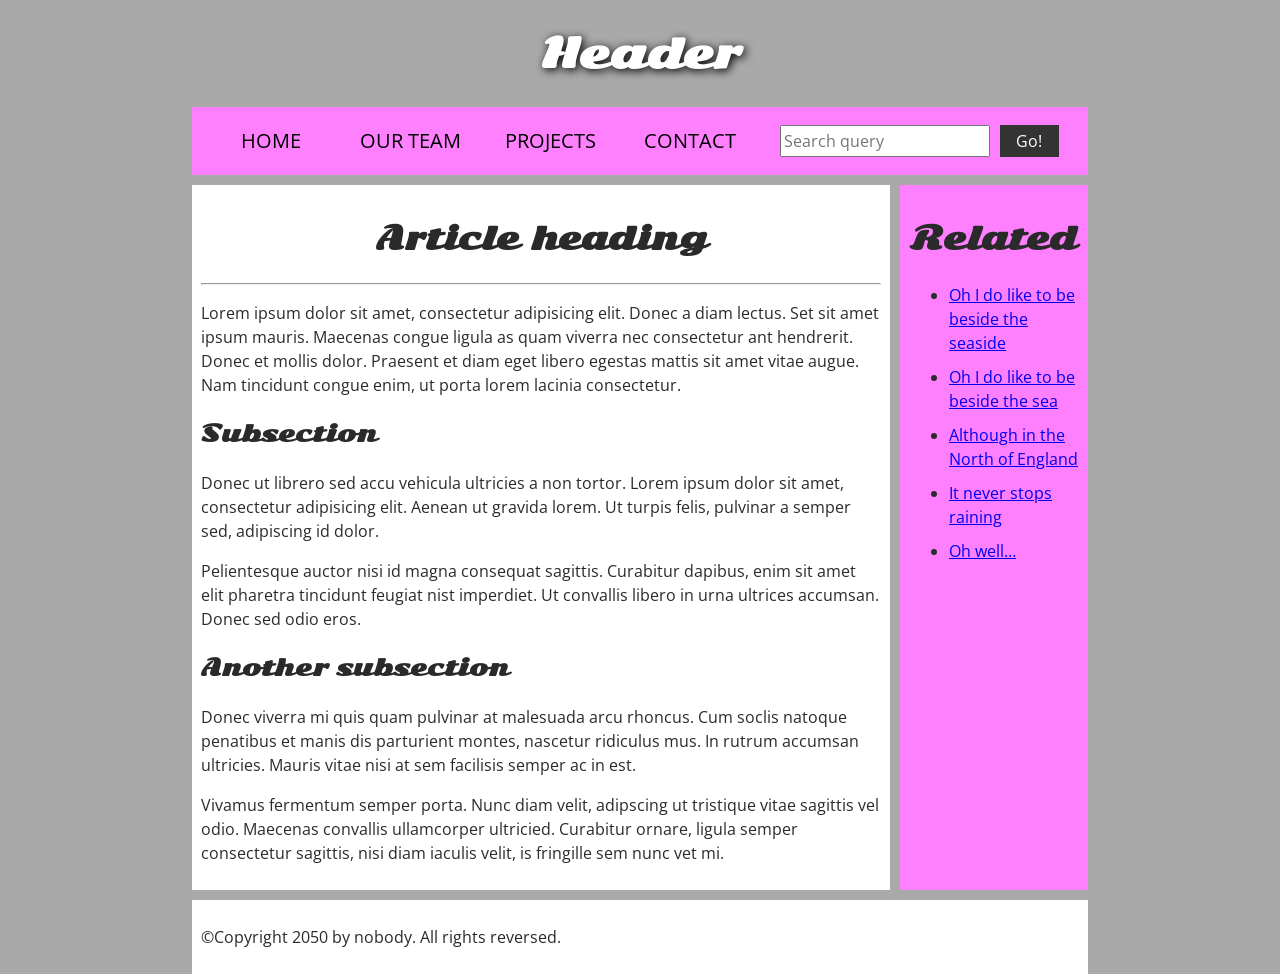
<file: web-projects/document_and_website_structure/index.html>
<!doctype html>
<html lang="en-US">
  <head>
    <meta charset="utf-8" />
    <meta name="viewport" content="width=device-width" />

    <title>My page title</title>
    <link
      href="https://fonts.googleapis.com/css?family=Open+Sans+Condensed:300|Sonsie+One"
      rel="stylesheet" />
    <link rel="stylesheet" href="style.css" />
  </head>

  <body>
    <!-- Here is our main header that is used across all the pages of our website -->

    <header>
      <h1>Header</h1>
    </header>

    <nav>
      <ul>
        <li><a href="#">Home</a></li>
        <li><a href="#">Our team</a></li>
        <li><a href="#">Projects</a></li>
        <li><a href="#">Contact</a></li>
      </ul>

      <!-- A Search form is another common non-linear way to navigate through a website. -->

      <form>
        <input type="search" name="q" placeholder="Search query" />
        <input type="submit" value="Go!" />
      </form>
    </nav>

    <!-- Here is our page's main content -->
    <main>
      <!-- It contains an article -->
      <article>
        <h2>Article heading</h2>
        <hr>

        <p>
          Lorem ipsum dolor sit amet, consectetur adipisicing elit. Donec a diam
          lectus. Set sit amet ipsum mauris. Maecenas congue ligula as quam
          viverra nec consectetur ant hendrerit. Donec et mollis dolor. Praesent
          et diam eget libero egestas mattis sit amet vitae augue. Nam tincidunt
          congue enim, ut porta lorem lacinia consectetur.
        </p>

        <section>
          <h3>Subsection</h3>

          <p>
            Donec ut librero sed accu vehicula ultricies a non tortor. Lorem
            ipsum dolor sit amet, consectetur adipisicing elit. Aenean ut
            gravida lorem. Ut turpis felis, pulvinar a semper sed, adipiscing id
            dolor.
          </p>

          <p>
            Pelientesque auctor nisi id magna consequat sagittis. Curabitur
            dapibus, enim sit amet elit pharetra tincidunt feugiat nist
            imperdiet. Ut convallis libero in urna ultrices accumsan. Donec sed
            odio eros.
          </p>
        </section>

        <section>
          <h3>Another subsection</h3>

          <p>
            Donec viverra mi quis quam pulvinar at malesuada arcu rhoncus. Cum
            soclis natoque penatibus et manis dis parturient montes, nascetur
            ridiculus mus. In rutrum accumsan ultricies. Mauris vitae nisi at
            sem facilisis semper ac in est.
          </p>

          <p>
            Vivamus fermentum semper porta. Nunc diam velit, adipscing ut
            tristique vitae sagittis vel odio. Maecenas convallis ullamcorper
            ultricied. Curabitur ornare, ligula semper consectetur sagittis,
            nisi diam iaculis velit, is fringille sem nunc vet mi.
          </p>
        </section>
      </article>

      <!-- the aside content can also be nested within the main content -->
      <aside>
        <h2>Related</h2>

        <ul>
          <li><a href="#">Oh I do like to be beside the seaside</a></li>
          <li><a href="#">Oh I do like to be beside the sea</a></li>
          <li><a href="#">Although in the North of England</a></li>
          <li><a href="#">It never stops raining</a></li>
          <li><a href="#">Oh well…</a></li>
        </ul>
      </aside>
    </main>

    <!-- And here is our main footer that is used across all the pages of our website -->

    <footer>
      <p>©Copyright 2050 by nobody. All rights reversed.</p>
    </footer>
  </body>
</html>
</file>
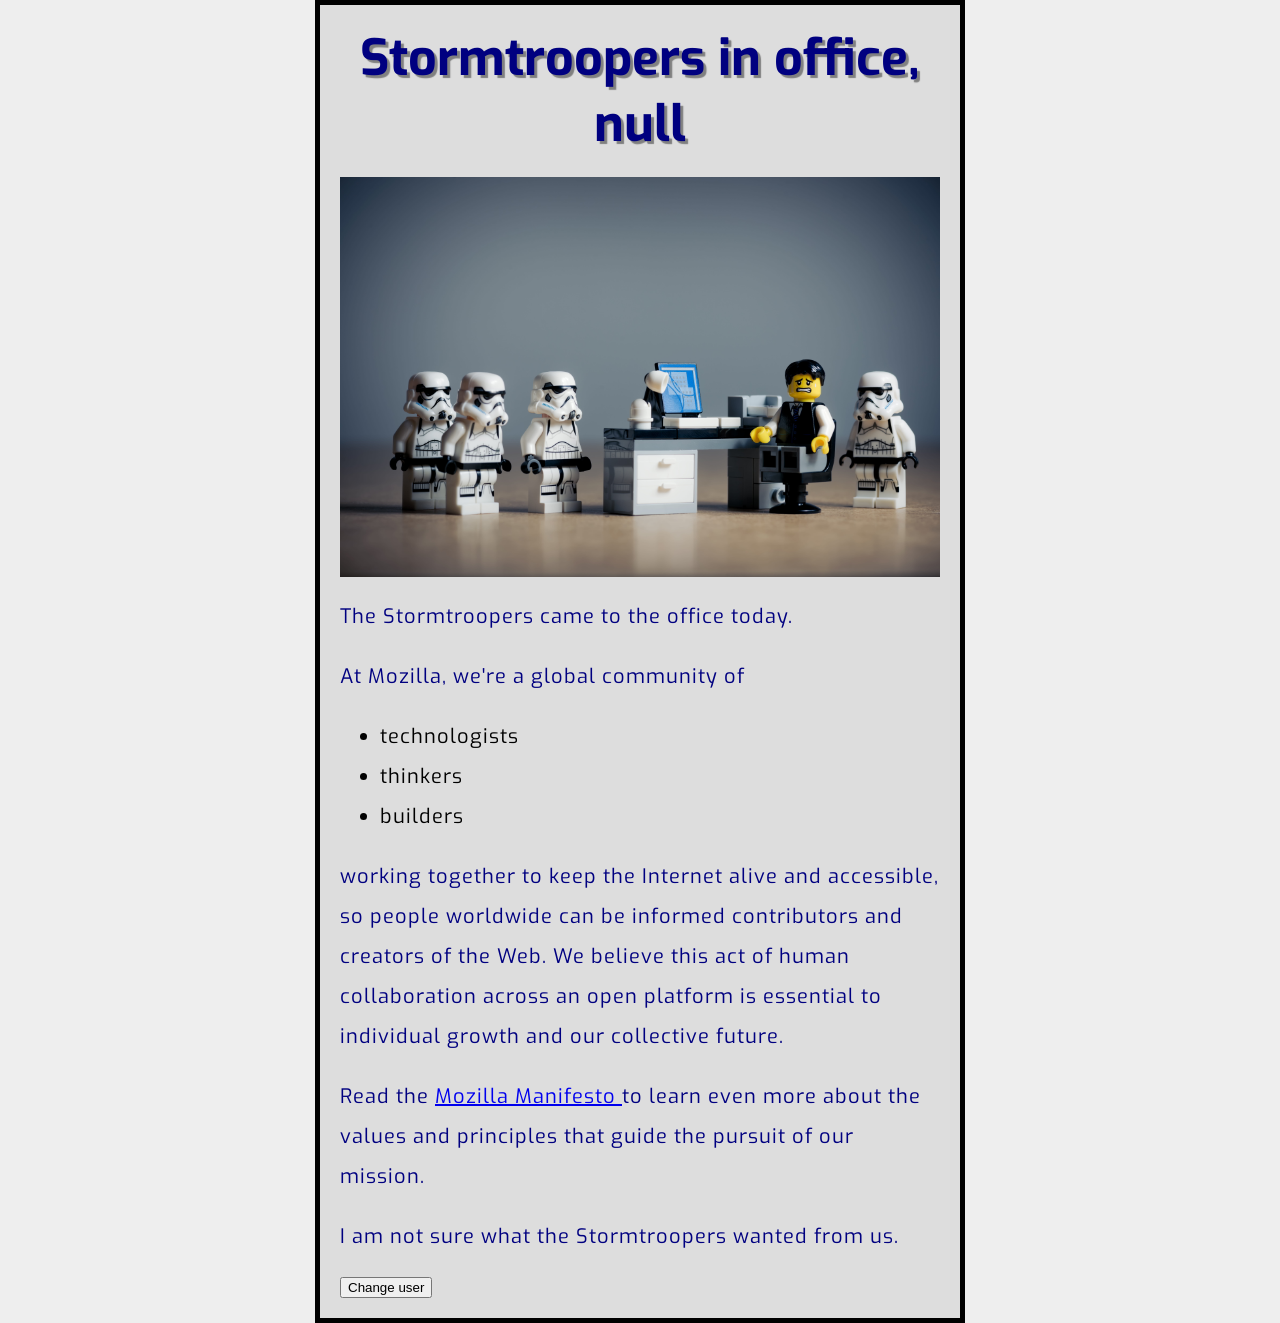
<file: web-projects/first-website/index.html>
<!doctype html>
<html lang="en-US">
  <head>
    <meta charset="utf-8" />
    <meta name="viewport" content="width=device-width" />
    <title>Stormtroopers in office</title>
    <link href="styles/style.css" rel="stylesheet" />
    <link rel="preconnect" href="https://fonts.googleapis.com">
    <link rel="preconnect" href="https://fonts.gstatic.com" crossorigin>
    <link href="https://fonts.googleapis.com/css2?family=Exo+2:ital,wght@0,100..900;1,100..900&family=Exo:ital,wght@0,100..900;1,100..900&display=swap" rel="stylesheet">
    <script async src="scripts/main.js"></script>
  </head>
  <body>
    <h1>Stormtroopers in office</h1>
    <img src="images/stormtrooper_office_worker.jpg" alt="Stormtroopers threaten office worker" />
    <p>The Stormtroopers came to the office today.</p>
    <p>At Mozilla, we're a global community of</p>

    <ul>
      <li>technologists</li>
      <li>thinkers</li>
      <li>builders</li>
    </ul>

    <p>working together to keep the Internet alive and accessible, so people worldwide can be informed contributors and creators of the Web. 
      We believe this act of human collaboration across an open platform is essential to individual growth and our collective future.</p>

    <p>Read the 
      <a href="https://www.mozilla.org/en-US/about/manifesto/">
        Mozilla Manifesto
      </a>
     to learn even more about the values and principles that guide the pursuit of our mission.</p>

    <p>I am not sure what the Stormtroopers wanted from us.</p>

    <button>Change user</button>
  </body>
</html>
</file>
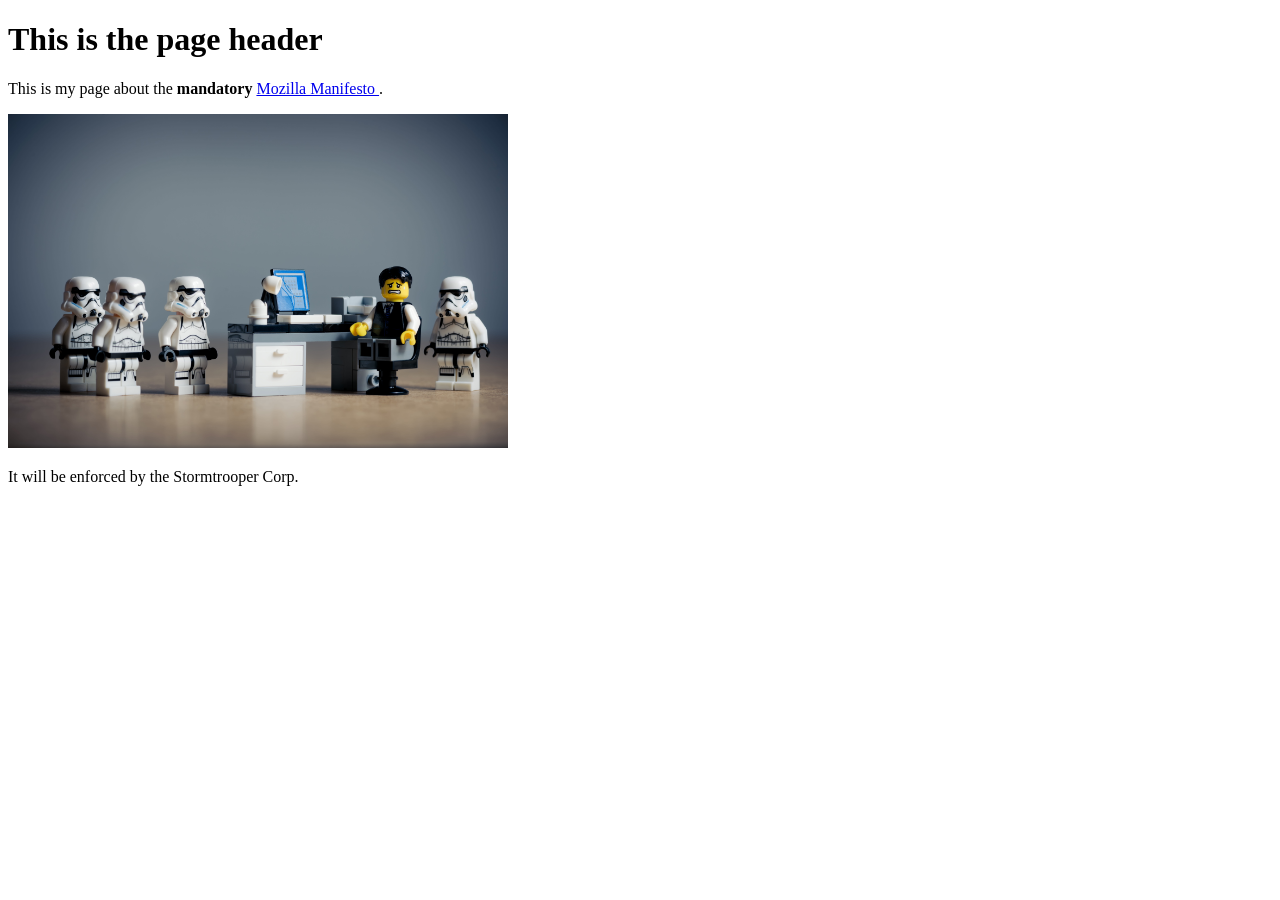
<file: web-projects/second-website/index.html>
<!doctype html>
<html lang="en-US">
  <head>
    <meta charset="utf-8" />
    <meta name="author" content="Brad Steffen" />
    <meta
      name="description"
      content=
      "Yet another test website to learn HTML encoding." 
      />
    <title>This is the page title</title>
  </head>
  <body>
    <h1> This is the page header</h1>
    <p>
      This is my page about the <strong>mandatory</strong>
      <a href="https://www.mozilla.org/en-US/about/manifesto/">
        Mozilla Manifesto
      </a>
      .
    </p>
    <img src="images/stormtrooper_office_worker.jpg" alt="Stormtroopers threaten office worker" width="500px"/>
    <p>It will be enforced by the Stormtrooper Corp.</p>
  </body>
</html>
</file>
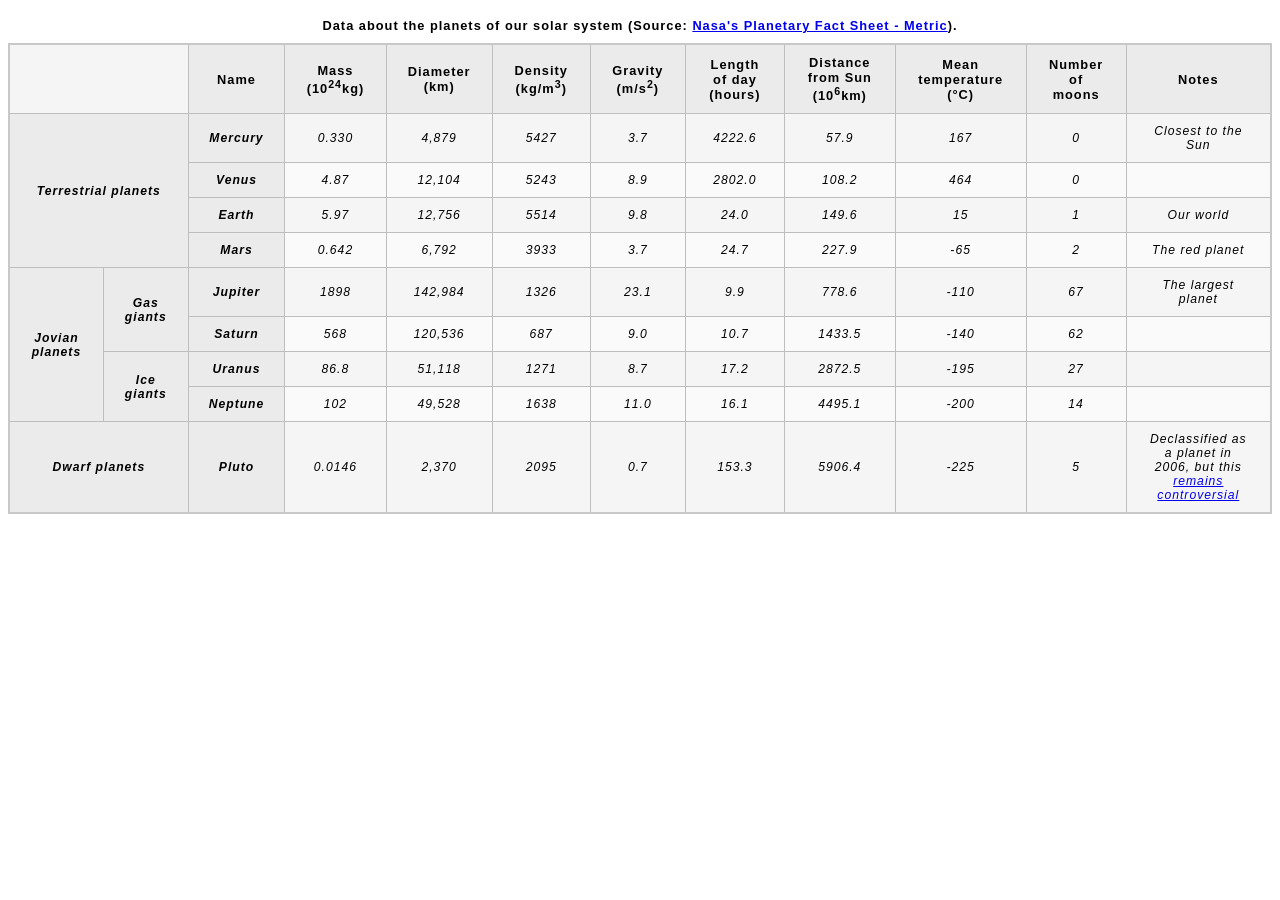
<file: web-projects/table-basics/index.html>
<!DOCTYPE html>
<html lang="en-US">
  <head>
    <meta charset="utf-8">
    <meta name="viewport" content="width=device-width">
    <title>Table template</title>
    <link href="minimal-table.css" rel="stylesheet" type="text/css">
  </head>
  <body>

<table>
  <caption>
    Data about the planets of our solar system (Source:
    <a href="https://nssdc.gsfc.nasa.gov/planetary/factsheet/"
      >Nasa's Planetary Fact Sheet - Metric</a
    >).
  </caption>
  <thead>
    <tr>
      <td colspan="2"></td>
      <th scope="col">Name</th>
      <th scope="col">Mass (10<sup>24</sup>kg)</th>
      <th scope="col">Diameter (km)</th>
      <th scope="col">Density (kg/m<sup>3</sup>)</th>
      <th scope="col">Gravity (m/s<sup>2</sup>)</th>
      <th scope="col">Length of day (hours)</th>
      <th scope="col">Distance from Sun (10<sup>6</sup>km)</th>
      <th scope="col">Mean temperature (°C)</th>
      <th scope="col">Number of moons</th>
      <th scope="col">Notes</th>
    </tr>
  </thead>
  <tbody>
    <tr>
      <th colspan="2" rowspan="4" scope="rowgroup">Terrestrial planets</th>
      <th scope="row">Mercury</th>
      <td>0.330</td>
      <td>4,879</td>
      <td>5427</td>
      <td>3.7</td>
      <td>4222.6</td>
      <td>57.9</td>
      <td>167</td>
      <td>0</td>
      <td>Closest to the Sun</td>
    </tr>
    <tr>
      <th scope="row">Venus</th>
      <td>4.87</td>
      <td>12,104</td>
      <td>5243</td>
      <td>8.9</td>
      <td>2802.0</td>
      <td>108.2</td>
      <td>464</td>
      <td>0</td>
      <td></td>
    </tr>
    <tr>
      <th scope="row">Earth</th>
      <td>5.97</td>
      <td>12,756</td>
      <td>5514</td>
      <td>9.8</td>
      <td>24.0</td>
      <td>149.6</td>
      <td>15</td>
      <td>1</td>
      <td>Our world</td>
    </tr>
    <tr>
      <th scope="row">Mars</th>
      <td>0.642</td>
      <td>6,792</td>
      <td>3933</td>
      <td>3.7</td>
      <td>24.7</td>
      <td>227.9</td>
      <td>-65</td>
      <td>2</td>
      <td>The red planet</td>
    </tr>
    <tr>
      <th rowspan="4" scope="rowgroup">Jovian planets</th>
      <th rowspan="2" scope="rowgroup">Gas giants</th>
      <th scope="row">Jupiter</th>
      <td>1898</td>
      <td>142,984</td>
      <td>1326</td>
      <td>23.1</td>
      <td>9.9</td>
      <td>778.6</td>
      <td>-110</td>
      <td>67</td>
      <td>The largest planet</td>
    </tr>
    <tr>
      <th scope="row">Saturn</th>
      <td>568</td>
      <td>120,536</td>
      <td>687</td>
      <td>9.0</td>
      <td>10.7</td>
      <td>1433.5</td>
      <td>-140</td>
      <td>62</td>
      <td></td>
    </tr>
    <tr>
      <th rowspan="2" scope="rowgroup">Ice giants</th>
      <th scope="row">Uranus</th>
      <td>86.8</td>
      <td>51,118</td>
      <td>1271</td>
      <td>8.7</td>
      <td>17.2</td>
      <td>2872.5</td>
      <td>-195</td>
      <td>27</td>
      <td></td>
    </tr>
    <tr>
      <th scope="row">Neptune</th>
      <td>102</td>
      <td>49,528</td>
      <td>1638</td>
      <td>11.0</td>
      <td>16.1</td>
      <td>4495.1</td>
      <td>-200</td>
      <td>14</td>
      <td></td>
    </tr>
    <tr>
      <th colspan="2" scope="rowgroup">Dwarf planets</th>
      <th scope="row">Pluto</th>
      <td>0.0146</td>
      <td>2,370</td>
      <td>2095</td>
      <td>0.7</td>
      <td>153.3</td>
      <td>5906.4</td>
      <td>-225</td>
      <td>5</td>
      <td>
        Declassified as a planet in 2006, but this
        <a
          href="https://www.usatoday.com/story/tech/2014/10/02/pluto-planet-solar-system/16578959/"
          >remains controversial
        </a>
      </td>
    </tr>
  </tbody>
</table>

  </body>
</html>
</file>
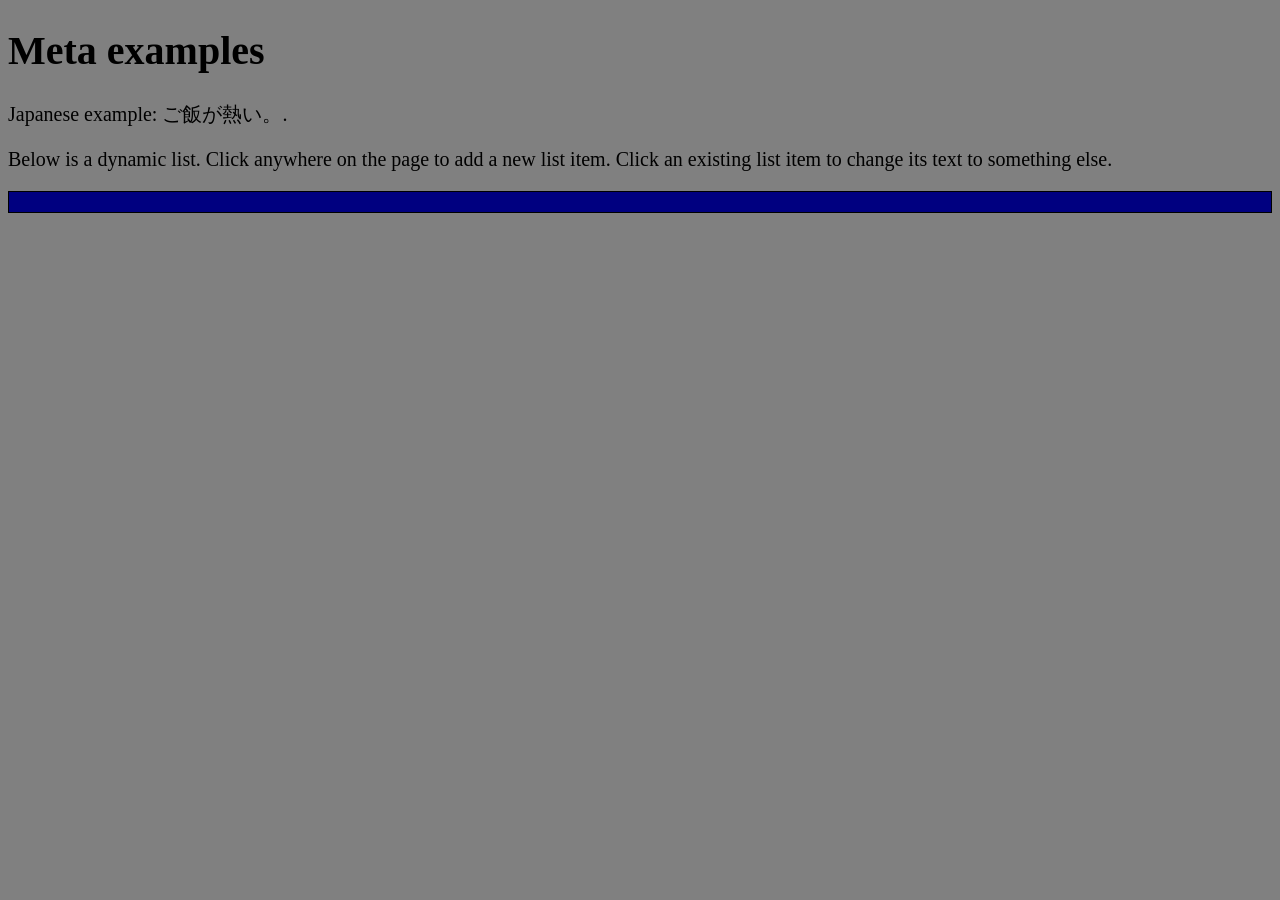
<file: web-projects/meta-example/meta-example.html>
<!DOCTYPE html>
<html lang="en-US">
  <head>
    <meta charset="utf-8">
    <meta name="viewport" content="width=device-width">
    <title>Meta examples</title>

    <meta name="author" content="Chris Mills">
    <meta name="description" content="This is an example page to demonstrate usage of metadata on web pages.">

    <meta property="og:image" content="https://developer.mozilla.org/mdn-social-share.png">
    <meta property="og:description" content="This is an example page to demonstrate usage of metadata on web pages.">
    <meta property="og:title" content="Metadata; The HTML &lt;head&gt;, on MDN">

    <link rel="Shortcut Icon" href="favicon.ico" type="image/x-icon">

    <link rel="stylesheet" href="styles/style.css" />

    <script src="scripts/script.js" defer></script>

  </head>
  <body>
    <h1>Meta examples</h1>

    <p>Japanese example: <span lang="ja">ご飯が熱い。</span>.</p>

  </body>
</html>
</file>
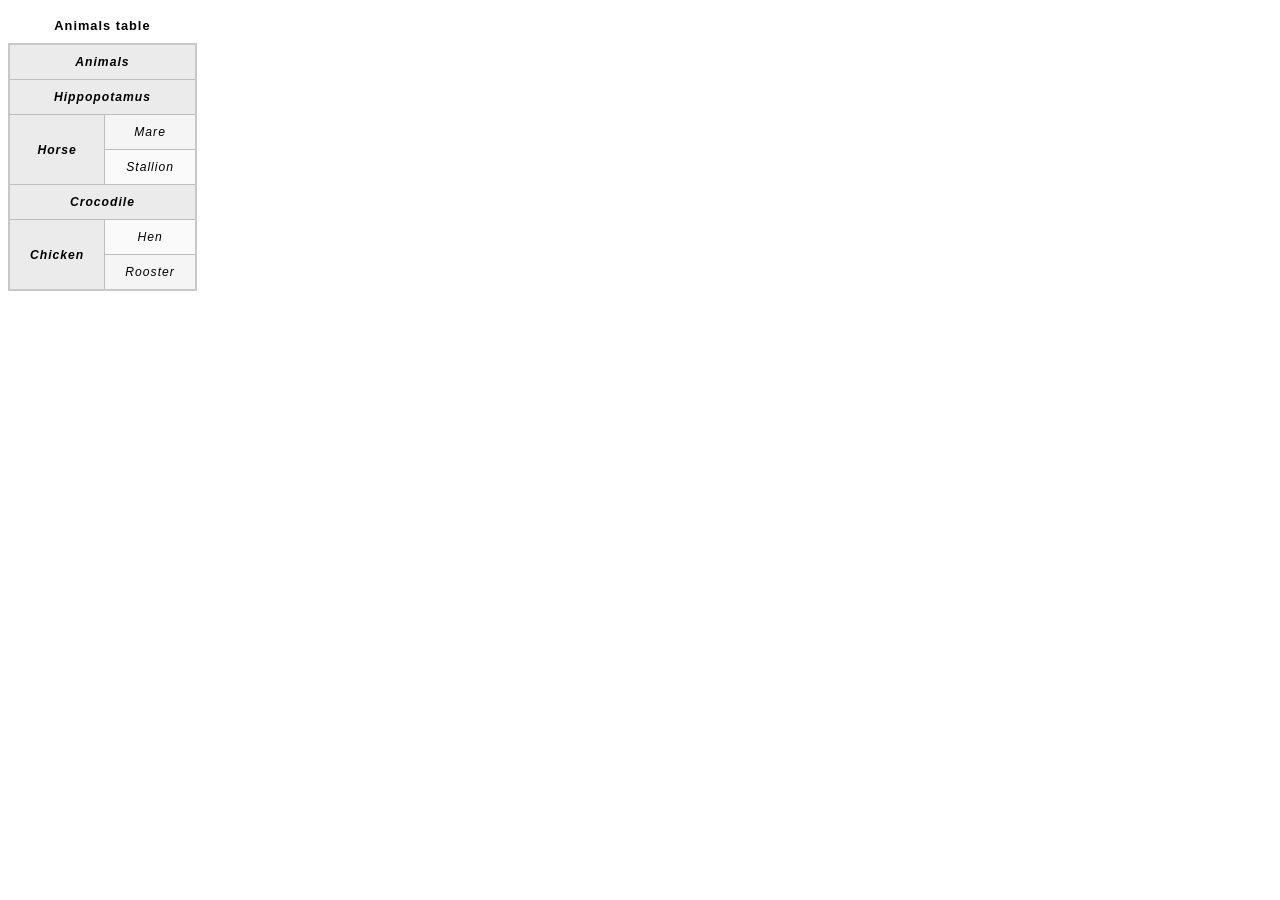
<file: web-projects/table-basics/animals-table.html>
<!DOCTYPE html>
<html lang="en-US">
  <head>
    <meta charset="utf-8">
    <meta name="viewport" content="width=device-width">
    <title>Animals table</title>
    <link href="minimal-table.css" rel="stylesheet" type="text/css">
  </head>
  <body>

    <table>
      <caption>Animals table</caption>
      <tr>
        <th colspan="2"> Animals</th>
      </tr>
      <tr>
        <th colspan="2">Hippopotamus</th>
      </tr>
      <tr>
        <th rowspan="2">Horse</th>
        <td>Mare</td>
      </tr>
      <tr>
        <td>Stallion</td>
      </tr>
      <tr>
        <th colspan="2">Crocodile</th>
      </tr>
      <tr>
        <th rowspan="2">Chicken</th>
        <td>Hen</td>
      </tr>
      <tr>
        <td>Rooster</td>
      </tr>
    </table>


  </body>
</html>
</file>
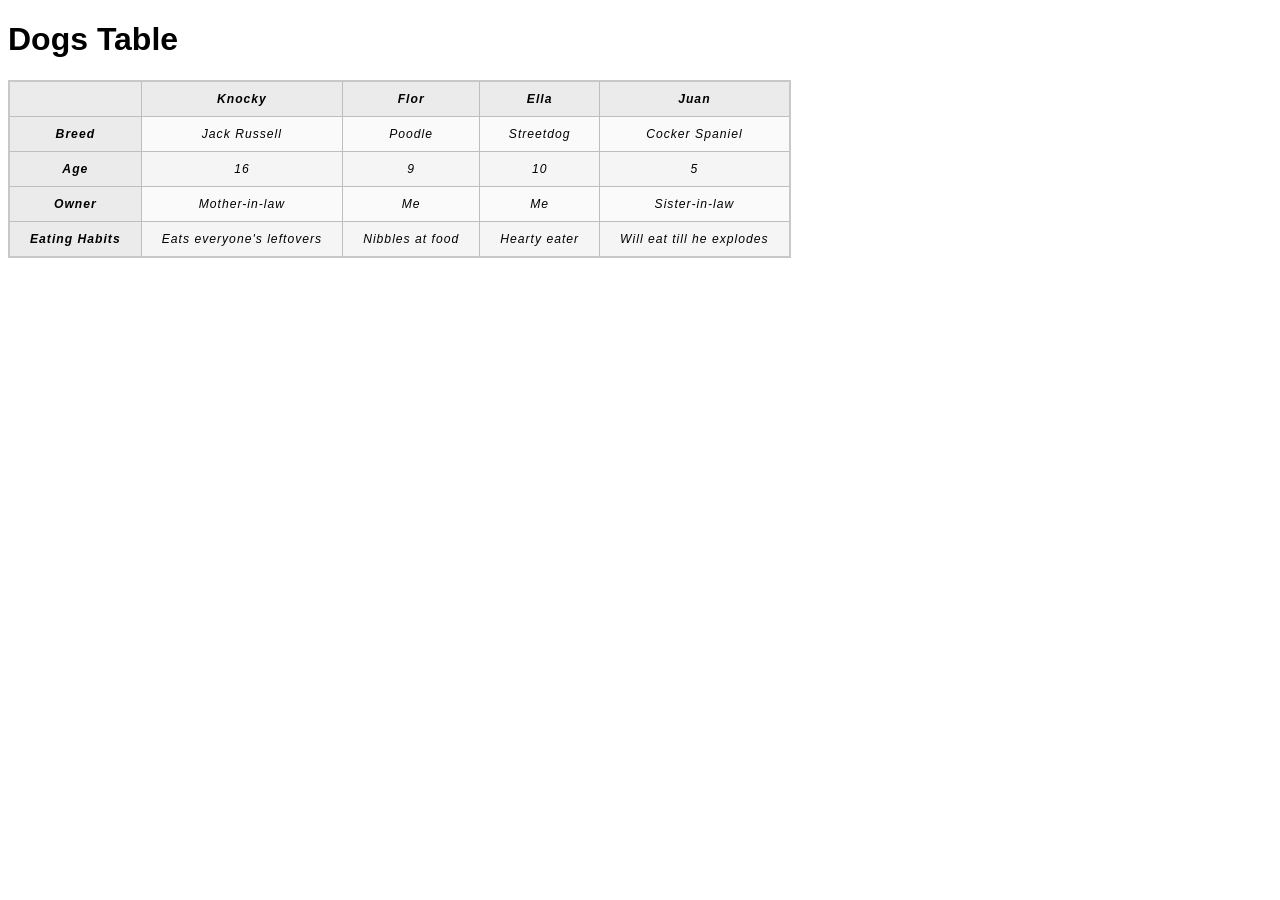
<file: web-projects/table-basics/dogs-table.html>
<!DOCTYPE html>
<html lang="en-US">
  <head>
    <meta charset="utf-8">
    <meta name="viewport" content="width=device-width">
    <title>Dogs table</title>
    <link href="minimal-table.css" rel="stylesheet" type="text/css">
  </head>
  <body>
    <h1>Dogs Table</h1>

    <table>
      <tr>
        <th>&nbsp;</th>
        <th>Knocky</th>
        <th>Flor</th>
        <th>Ella</th>
        <th>Juan</th>
      </tr>
      <tr>
        <th>Breed</th>
        <td>Jack Russell</td>
        <td>Poodle</td>
        <td>Streetdog</td>
        <td>Cocker Spaniel</td>
      </tr>
      <tr>
        <th>Age</th>
        <td>16</td>
        <td>9</td>
        <td>10</td>
        <td>5</td>
      </tr>
      <tr>
        <th>Owner</th>
        <td>Mother-in-law</td>
        <td>Me</td>
        <td>Me</td>
        <td>Sister-in-law</td>
      </tr>
      <tr>
        <th>Eating Habits</th>
        <td>Eats everyone's leftovers</td>
        <td>Nibbles at food</td>
        <td>Hearty eater</td>
        <td>Will eat till he explodes</td>
      </tr>
    </table>


  </body>
</html>
</file>
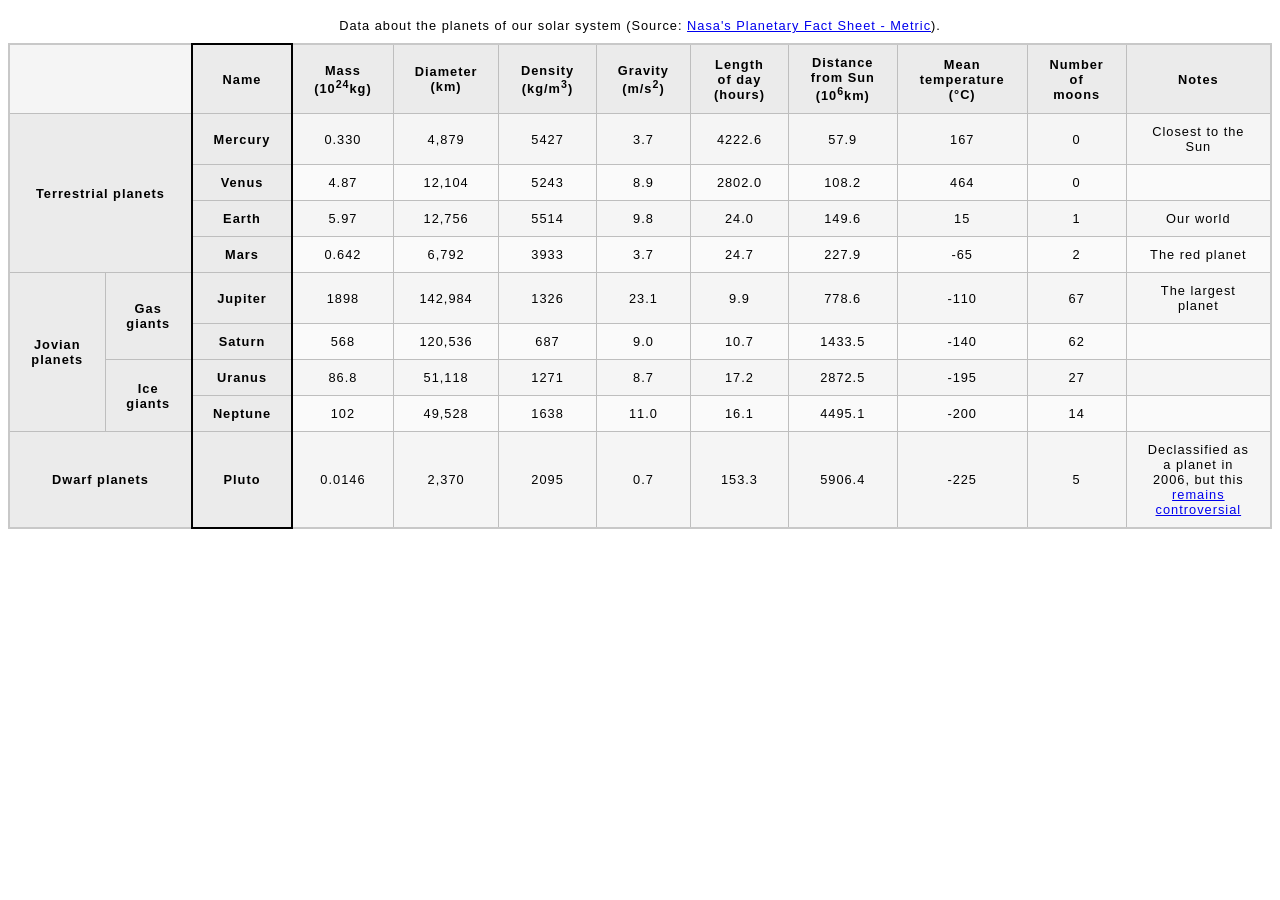
<file: web-projects/table-basics/planets-table.html>
<!DOCTYPE html>
<html lang="en-US">
  <head>
    <meta charset="utf-8">
    <meta name="viewport" content="width=device-width">
    <title>Table template</title>
    <link href="style.css" rel="stylesheet" type="text/css">
  </head>
  <body>

<table>
  <caption>
    Data about the planets of our solar system (Source:
    <a href="https://nssdc.gsfc.nasa.gov/planetary/factsheet/"
      >Nasa's Planetary Fact Sheet - Metric</a
    >).
  </caption>
  <colgroup>
    <col span="2" />
    <col class="column-border" />
    <col span="9" />
  </colgroup>
  <thead>
    <tr>
      <td colspan="2"></td>
      <th scope="col">Name</th>
      <th scope="col">Mass (10<sup>24</sup>kg)</th>
      <th scope="col">Diameter (km)</th>
      <th scope="col">Density (kg/m<sup>3</sup>)</th>
      <th scope="col">Gravity (m/s<sup>2</sup>)</th>
      <th scope="col">Length of day (hours)</th>
      <th scope="col">Distance from Sun (10<sup>6</sup>km)</th>
      <th scope="col">Mean temperature (°C)</th>
      <th scope="col">Number of moons</th>
      <th scope="col">Notes</th>
    </tr>
  </thead>
  <tbody>
    <tr>
      <th colspan="2" rowspan="4" scope="rowgroup">Terrestrial planets</th>
      <th scope="row">Mercury</th>
      <td>0.330</td>
      <td>4,879</td>
      <td>5427</td>
      <td>3.7</td>
      <td>4222.6</td>
      <td>57.9</td>
      <td>167</td>
      <td>0</td>
      <td>Closest to the Sun</td>
    </tr>
    <tr>
      <th scope="row">Venus</th>
      <td>4.87</td>
      <td>12,104</td>
      <td>5243</td>
      <td>8.9</td>
      <td>2802.0</td>
      <td>108.2</td>
      <td>464</td>
      <td>0</td>
      <td></td>
    </tr>
    <tr>
      <th scope="row">Earth</th>
      <td>5.97</td>
      <td>12,756</td>
      <td>5514</td>
      <td>9.8</td>
      <td>24.0</td>
      <td>149.6</td>
      <td>15</td>
      <td>1</td>
      <td>Our world</td>
    </tr>
    <tr>
      <th scope="row">Mars</th>
      <td>0.642</td>
      <td>6,792</td>
      <td>3933</td>
      <td>3.7</td>
      <td>24.7</td>
      <td>227.9</td>
      <td>-65</td>
      <td>2</td>
      <td>The red planet</td>
    </tr>
    <tr>
      <th rowspan="4" scope="rowgroup">Jovian planets</th>
      <th rowspan="2" scope="rowgroup">Gas giants</th>
      <th scope="row">Jupiter</th>
      <td>1898</td>
      <td>142,984</td>
      <td>1326</td>
      <td>23.1</td>
      <td>9.9</td>
      <td>778.6</td>
      <td>-110</td>
      <td>67</td>
      <td>The largest planet</td>
    </tr>
    <tr>
      <th scope="row">Saturn</th>
      <td>568</td>
      <td>120,536</td>
      <td>687</td>
      <td>9.0</td>
      <td>10.7</td>
      <td>1433.5</td>
      <td>-140</td>
      <td>62</td>
      <td></td>
    </tr>
    <tr>
      <th rowspan="2" scope="rowgroup">Ice giants</th>
      <th scope="row">Uranus</th>
      <td>86.8</td>
      <td>51,118</td>
      <td>1271</td>
      <td>8.7</td>
      <td>17.2</td>
      <td>2872.5</td>
      <td>-195</td>
      <td>27</td>
      <td></td>
    </tr>
    <tr>
      <th scope="row">Neptune</th>
      <td>102</td>
      <td>49,528</td>
      <td>1638</td>
      <td>11.0</td>
      <td>16.1</td>
      <td>4495.1</td>
      <td>-200</td>
      <td>14</td>
      <td></td>
    </tr>
    <tr>
      <th colspan="2" scope="rowgroup">Dwarf planets</th>
      <th scope="row">Pluto</th>
      <td>0.0146</td>
      <td>2,370</td>
      <td>2095</td>
      <td>0.7</td>
      <td>153.3</td>
      <td>5906.4</td>
      <td>-225</td>
      <td>5</td>
      <td>
        Declassified as a planet in 2006, but this
        <a
          href="https://www.usatoday.com/story/tech/2014/10/02/pluto-planet-solar-system/16578959/"
          >remains controversial
        </a>
      </td>
    </tr>
  </tbody>
</table>

  </body>
</html>
</file>
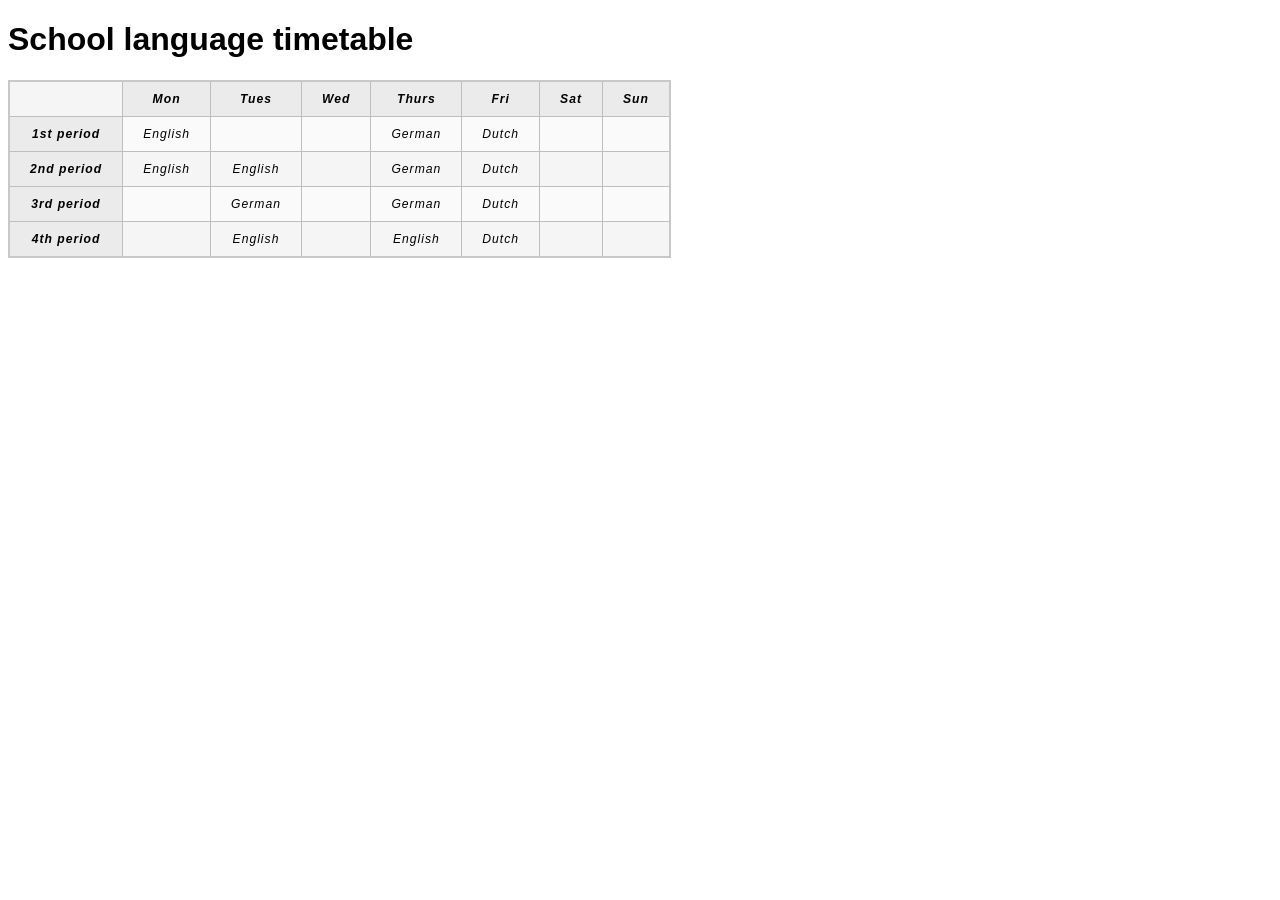
<file: web-projects/table-basics/schedule-table.html>
<!DOCTYPE html>
<html lang="en-US">
  <head>
    <meta charset="utf-8">
    <meta name="viewport" content="width=device-width">
    <title>Table template</title>
    <link href="minimal-table.css" rel="stylesheet" type="text/css">
  </head>
  <body>

    <h1>School language timetable</h1>

    <table>
      <colgroup>
        <col span="2" />
        <col class="column-background" />
        <col class="column-fixed-width" />
        <col class="column-background" />
        <col class="column-background-border" />
        <col span="2" class="column-fixed-width" />
      </colgroup>
      <tr>
        <td>&nbsp;</td>
        <th>Mon</th>
        <th>Tues</th>
        <th>Wed</th>
        <th>Thurs</th>
        <th>Fri</th>
        <th>Sat</th>
        <th>Sun</th>
      </tr>
      <tr>
        <th>1st period</th>
        <td>English</td>
        <td>&nbsp;</td>
        <td>&nbsp;</td>
        <td>German</td>
        <td>Dutch</td>
        <td>&nbsp;</td>
        <td>&nbsp;</td>
      </tr>
      <tr>
        <th>2nd period</th>
        <td>English</td>
        <td>English</td>
        <td>&nbsp;</td>
        <td>German</td>
        <td>Dutch</td>
        <td>&nbsp;</td>
        <td>&nbsp;</td>
      </tr>
      <tr>
        <th>3rd period</th>
        <td>&nbsp;</td>
        <td>German</td>
        <td>&nbsp;</td>
        <td>German</td>
        <td>Dutch</td>
        <td>&nbsp;</td>
        <td>&nbsp;</td>
      </tr>
      <tr>
        <th>4th period</th>
        <td>&nbsp;</td>
        <td>English</td>
        <td>&nbsp;</td>
        <td>English</td>
        <td>Dutch</td>
        <td>&nbsp;</td>
        <td>&nbsp;</td>
      </tr>
    </table>

  </body>
</html>
</file>
<file: web-projects/document_and_website_structure/style.css>
/* || General setup */

html, body {
  margin: 0;
  padding: 0;
}

html {
  font-size: 10px;
  background-color: #a9a9a9;
}

body {
  width: 70%;
  margin: 0 auto;
}

/* || typography */

h1, h2, h3 {
  font-family: 'Sonsie One', cursive;
  color: #2a2a2a;
}

p, input, li {
  font-family: 'Open Sans Condensed', sans-serif;
  color: #2a2a2a;
}

h1 {
  font-size: 4rem;
  text-align: center;
  color: white;
  text-shadow: 2px 2px 10px black;
}

h2 {
  font-size: 3rem;
  text-align: center;
}

h3 {
  font-size: 2.2rem;
}

p, li {
  font-size: 1.6rem;
  line-height: 1.5;
}

/* || header layout */

nav, article, aside, footer {
  background-color: white;
  padding: 1%;
}

nav {
  height: 50px;
  background-color: #ff80ff;
  display: flex;
  margin-bottom: 10px;
}

nav ul {
  padding: 0;
  list-style-type: none;
  flex: 2;
  display: flex;
}

nav li {
  display: inline;
  text-align: center;
  flex: 1;
}

nav a {
  display: inline-block;
  font-size: 2rem;
  text-transform: uppercase;
  text-decoration: none;
  color: black;
}

nav form {
  flex: 1;
  display: flex;
  align-items: center;
  height: 100%;
  padding: 0 2em;
}

input {
  font-size: 1.6rem;
  height: 32px;
}

input[type="search"] {
  flex: 3;
}

input[type="submit"] {
  flex: 1;
  margin-left: 1rem;
  background: #333;
  border: 0;
  color: white;
}

/* || main layout */

main {
  display: flex;
}

article {
  flex: 4;
}

aside {
  flex: 1;
  margin-left: 10px;
  background-color: #ff80ff;
}

aside li {
  padding-bottom: 10px;
}

footer {
  margin-top: 10px;
}
</file>
<file: web-projects/first-website/styles/style.css>
p,
.my-class,
#my-id {
  color: navy;
}
.exo-normal {
  font-family: "Exo", sans-serif;
  font-optical-sizing: auto;
  font-weight: 200;
  font-style: normal;
}
h1 {
  font-size: 50px;
  text-align: center;
}
p,
li {
  font-size: 20px;
  line-height: 2;
  letter-spacing: 1px;
}
html {
  /* px means "pixels". The base font size is now 20 pixels high */
  font-size: 10px;
  /* Replace PLACEHOLDER with the font-family property value you got from Google Fonts */
  font-family: Exo;
}
html {
  background-color: #eeeeee;
}
body {
  width: 600px;
  margin: 0 auto;
  background-color: #dddddd;
  padding: 0 20px 20px 20px;
  border: 5px solid black;
}
h1 {
  margin: 0;
  padding: 20px 0;
  color: navy;
  text-shadow: 3px 3px 1px grey;
}
img {
  display: block;
  margin: 0 auto;
  max-width: 100%;
}
</file>
<file: web-projects/table-basics/minimal-table.css>
html {
  font-family: sans-serif;
}

/* .column-background {
  background-color: #97db9a;
}

.column-fixed-width {
  width: 40px;
}

.column-background-border {
  background-color: #dcc48e;
  border: 4px solid #c1437a;
} */

table {
  border-collapse: collapse;
  border: 2px solid rgb(200,200,200);
  letter-spacing: 1px;
  font-size: 0.8rem;
} 

td, th {
  border: 1px solid rgb(190,190,190);
  padding: 10px 20px;
} 

th {
  background-color: rgb(235,235,235);
}

caption,
th {
  font-weight: bold;
}

td {
  text-align: center;
}

tr:nth-child(even) td {
  background-color: rgb(250,250,250);
}

tr:nth-child(odd) td {
  background-color: rgb(245,245,245);
}

caption {
  padding: 10px;
}

tbody {
  font-size: 95%;
  font-style: italic;
}

tfoot {
  font-weight: bold;
}
</file>
<file: web-projects/meta-example/styles/style.css>
html {
  background-color: grey;
  font-size: 20px;
}

ul {
  color: whitesmoke;
  background: navy;
  padding: 10px;
  border: 1px solid black;
}

li {
  margin-left: 20px;
}
</file>
<file: web-projects/table-basics/style.css>
html {
  font-family: sans-serif;
}

table {
  border-collapse: collapse;
  border: 2px solid rgb(200 200 200);
  letter-spacing: 1px;
  font-size: 0.8rem;
}

td,
th {
  border: 1px solid rgb(190 190 190);
  padding: 10px 20px;
}

th {
  background-color: rgb(235 235 235);
}

td {
  text-align: center;
}

tr:nth-child(even) td {
  background-color: rgb(250 250 250);
}

tr:nth-child(odd) td {
  background-color: rgb(245 245 245);
}

caption {
  padding: 10px;
}

.column-border {
  border: 2px solid black;
}
</file>
